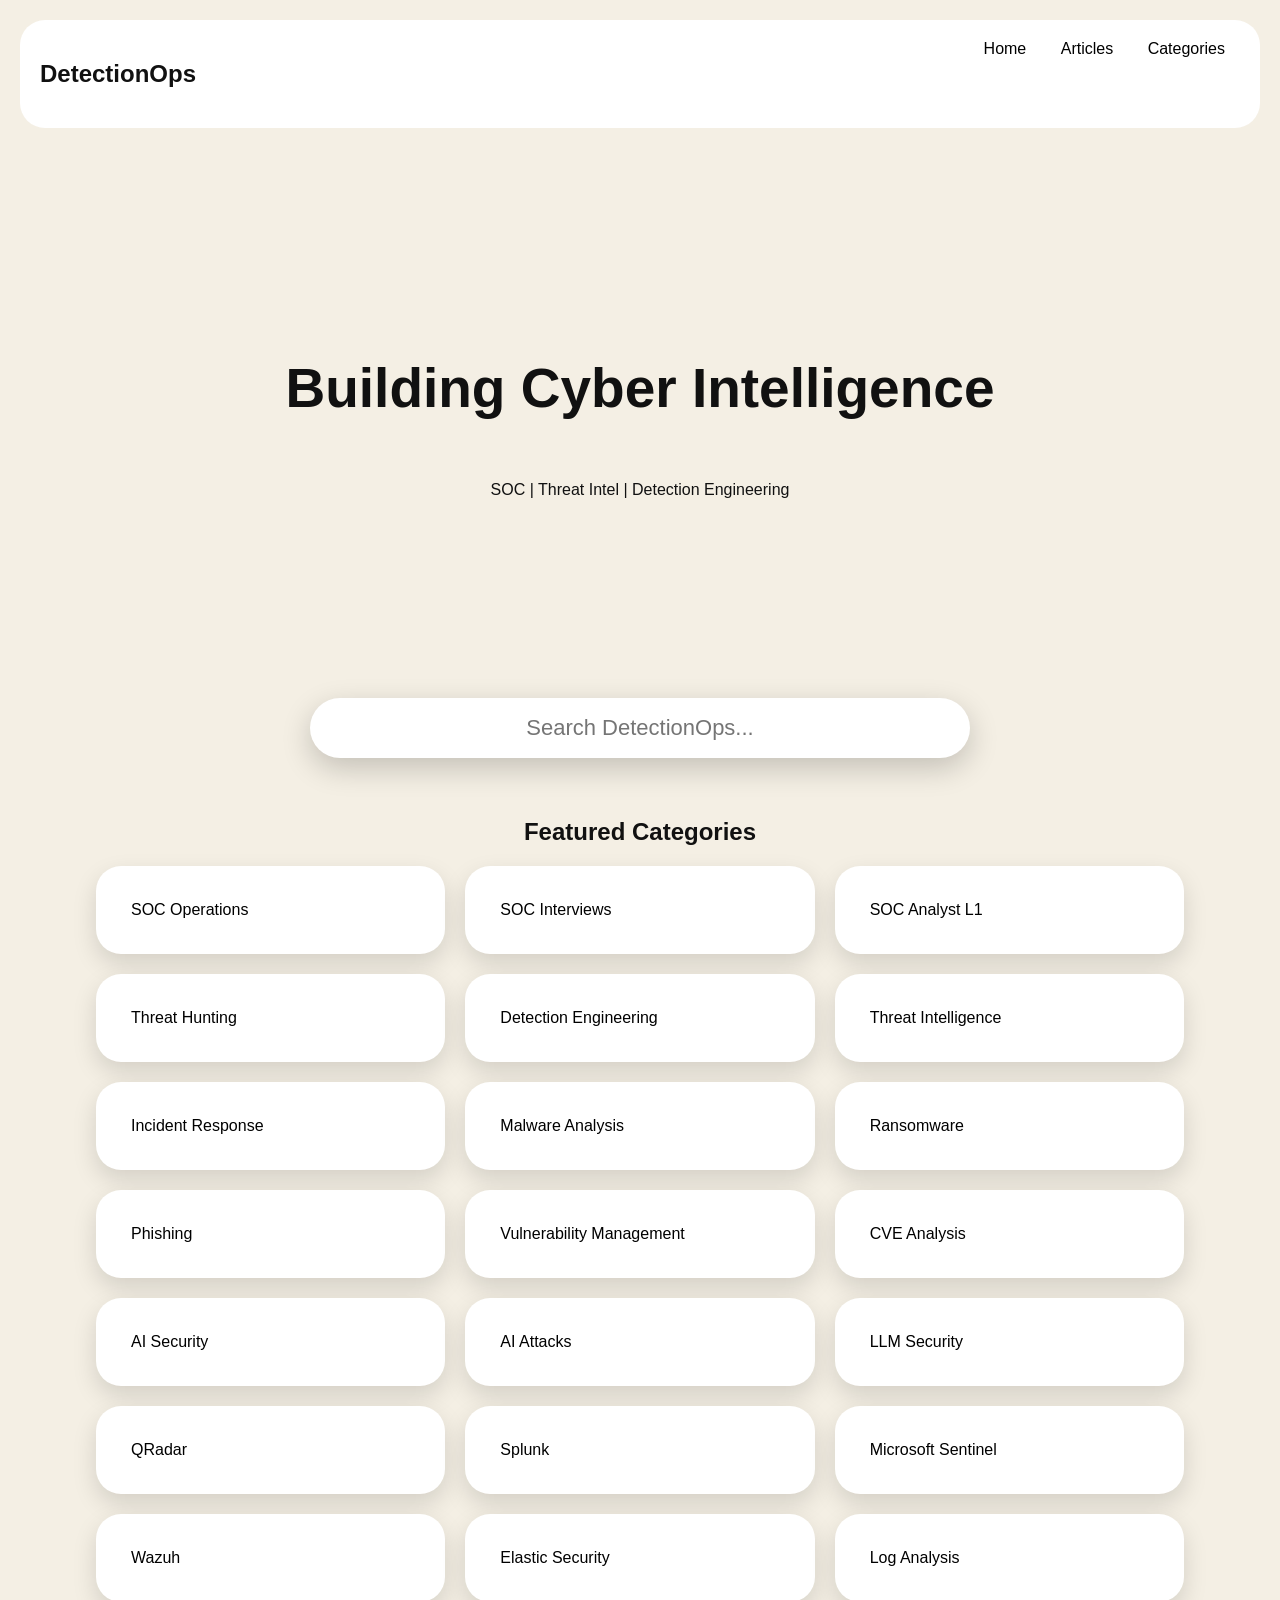
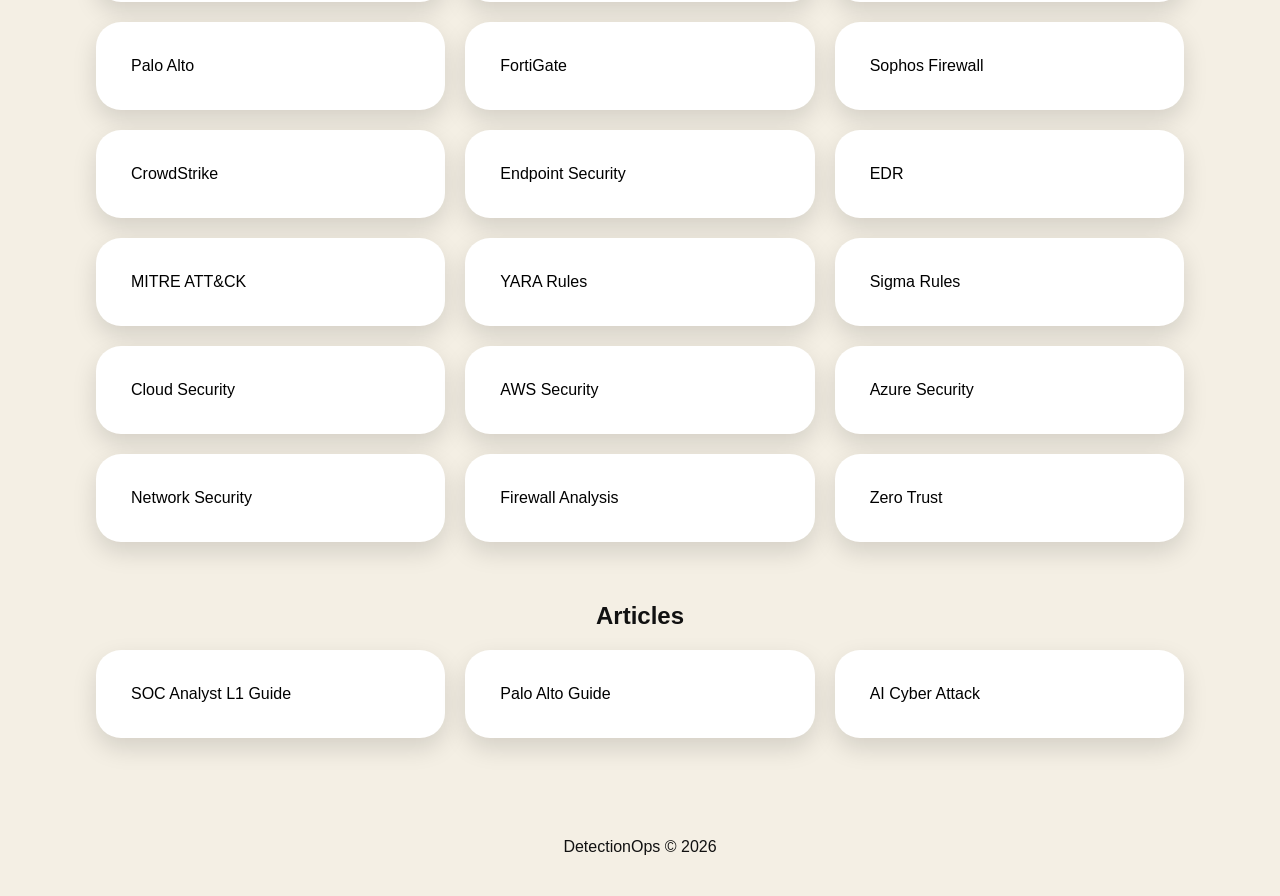
<file: index.html>
<!DOCTYPE html>
<html>

<head>

<title>DetectionOps</title>

<link rel="stylesheet" href="style.css">

</head>


<body>


<header>

<h2>DetectionOps</h2>

<nav>

<a href="#home">Home</a>

<a href="#articles">Articles</a>

<a href="#categories">Categories</a>

</nav>

</header>



<section id="home" class="hero">

<h1>Building Cyber Intelligence</h1>

<p>SOC | Threat Intel | Detection Engineering</p>

</section>



<!-- SEARCH -->

<div class="search">

<input 
id="search"
placeholder="Search DetectionOps..."
>

</div>


<section id="categories">

<h2>Featured Categories</h2>


<div class="grid">


<div class="box">SOC Operations</div>
<div class="box">SOC Interviews</div>
<div class="box">SOC Analyst L1</div>

<div class="box">Threat Hunting</div>
<div class="box">Detection Engineering</div>
<div class="box">Threat Intelligence</div>

<div class="box">Incident Response</div>
<div class="box">Malware Analysis</div>
<div class="box">Ransomware</div>

<div class="box">Phishing</div>
<div class="box">Vulnerability Management</div>
<div class="box">CVE Analysis</div>

<div class="box">AI Security</div>
<div class="box">AI Attacks</div>
<div class="box">LLM Security</div>

<div class="box">QRadar</div>
<div class="box">Splunk</div>
<div class="box">Microsoft Sentinel</div>

<div class="box">Wazuh</div>
<div class="box">Elastic Security</div>
<div class="box">Log Analysis</div>

<div class="box">Palo Alto</div>
<div class="box">FortiGate</div>
<div class="box">Sophos Firewall</div>

<div class="box">CrowdStrike</div>
<div class="box">Endpoint Security</div>
<div class="box">EDR</div>

<div class="box">MITRE ATT&CK</div>
<div class="box">YARA Rules</div>
<div class="box">Sigma Rules</div>

<div class="box">Cloud Security</div>
<div class="box">AWS Security</div>
<div class="box">Azure Security</div>

<div class="box">Network Security</div>
<div class="box">Firewall Analysis</div>
<div class="box">Zero Trust</div>


</div>


</section>




<section id="articles">


<h2>Articles</h2>


<div class="grid">


<a class="box"
href="articles/soc-analyst-l1-guide.html">

SOC Analyst L1 Guide

</a>



<div class="box">

Palo Alto Guide

</div>


<div class="box">

AI Cyber Attack

</div>


</div>


</section>






<footer>

DetectionOps © 2026

</footer>




<script>


let search =
document.getElementById("search");


search.addEventListener("keyup",()=>{


let value =
search.value.toLowerCase();



document
.querySelectorAll(".box")
.forEach(item=>{


if(item.innerText.toLowerCase()
.includes(value))

{

item.style.display="block";

}

else

{

item.style.display="none";

}


});


});


</script>



</body>

</html>
</file>
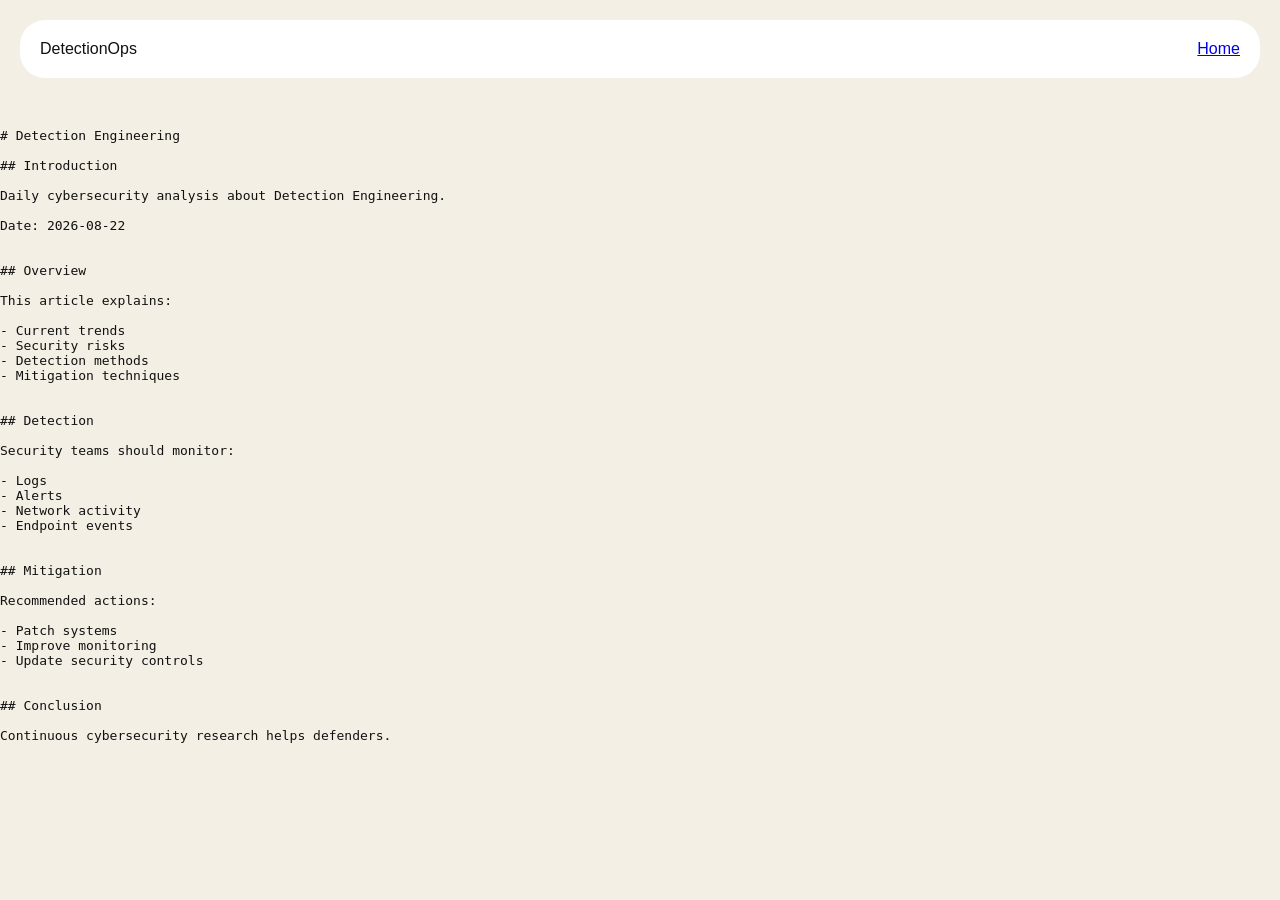
<file: articles/Detection-Engineering.html>
<!DOCTYPE html>

<html>

<head>

<title>Detection-Engineering</title>

<link rel="stylesheet" href="../style.css">

</head>


<body>


<header class="navbar">

<div class="logo">
DetectionOps
</div>


<a href="../index.html">
Home
</a>


</header>


<main class="article-page">


<pre>


# Detection Engineering

## Introduction

Daily cybersecurity analysis about Detection Engineering.

Date: 2026-08-22


## Overview

This article explains:

- Current trends
- Security risks
- Detection methods
- Mitigation techniques


## Detection

Security teams should monitor:

- Logs
- Alerts
- Network activity
- Endpoint events


## Mitigation

Recommended actions:

- Patch systems
- Improve monitoring
- Update security controls


## Conclusion

Continuous cybersecurity research helps defenders.



</pre>


</main>


</body>

</html>
</file>
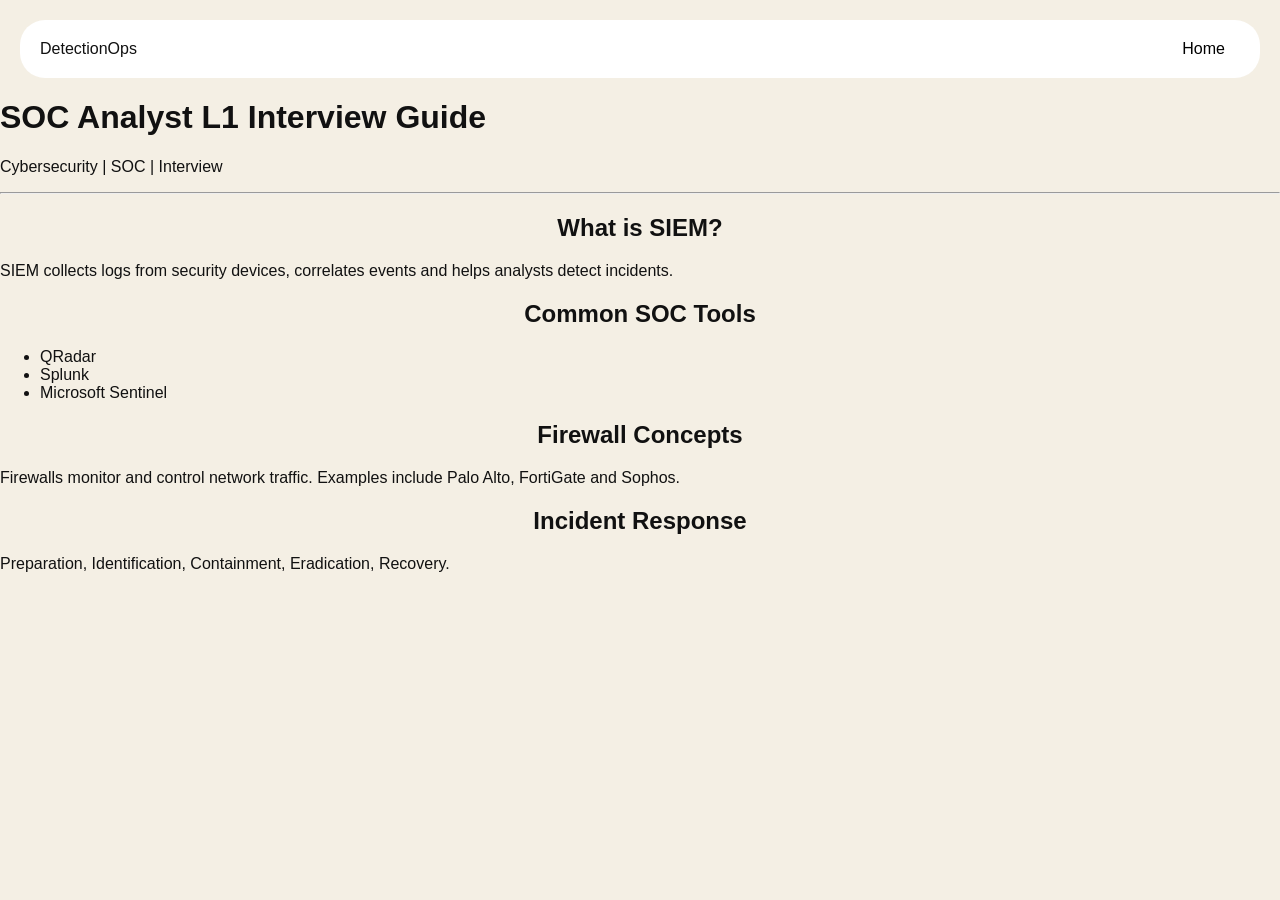
<file: articles/soc-analyst-l1-guide.html>
<!DOCTYPE html>
<html>

<head>

<title>SOC Analyst L1 Interview Guide</title>

<link rel="stylesheet" href="../style.css">

</head>


<body>


<header class="navbar">

<div class="logo">
DetectionOps
</div>


<nav>

<a href="../index.html">Home</a>

</nav>


</header>



<main class="article-page">


<h1>SOC Analyst L1 Interview Guide</h1>


<p class="meta">
Cybersecurity | SOC | Interview
</p>


<hr>


<h2>What is SIEM?</h2>


<p>
SIEM collects logs from security devices,
correlates events and helps analysts detect incidents.
</p>



<h2>Common SOC Tools</h2>


<ul>

<li>QRadar</li>
<li>Splunk</li>
<li>Microsoft Sentinel</li>

</ul>



<h2>Firewall Concepts</h2>


<p>
Firewalls monitor and control network traffic.
Examples include Palo Alto, FortiGate and Sophos.
</p>



<h2>Incident Response</h2>


<p>

Preparation,
Identification,
Containment,
Eradication,
Recovery.

</p>


</main>


</body>

</html>
</file>
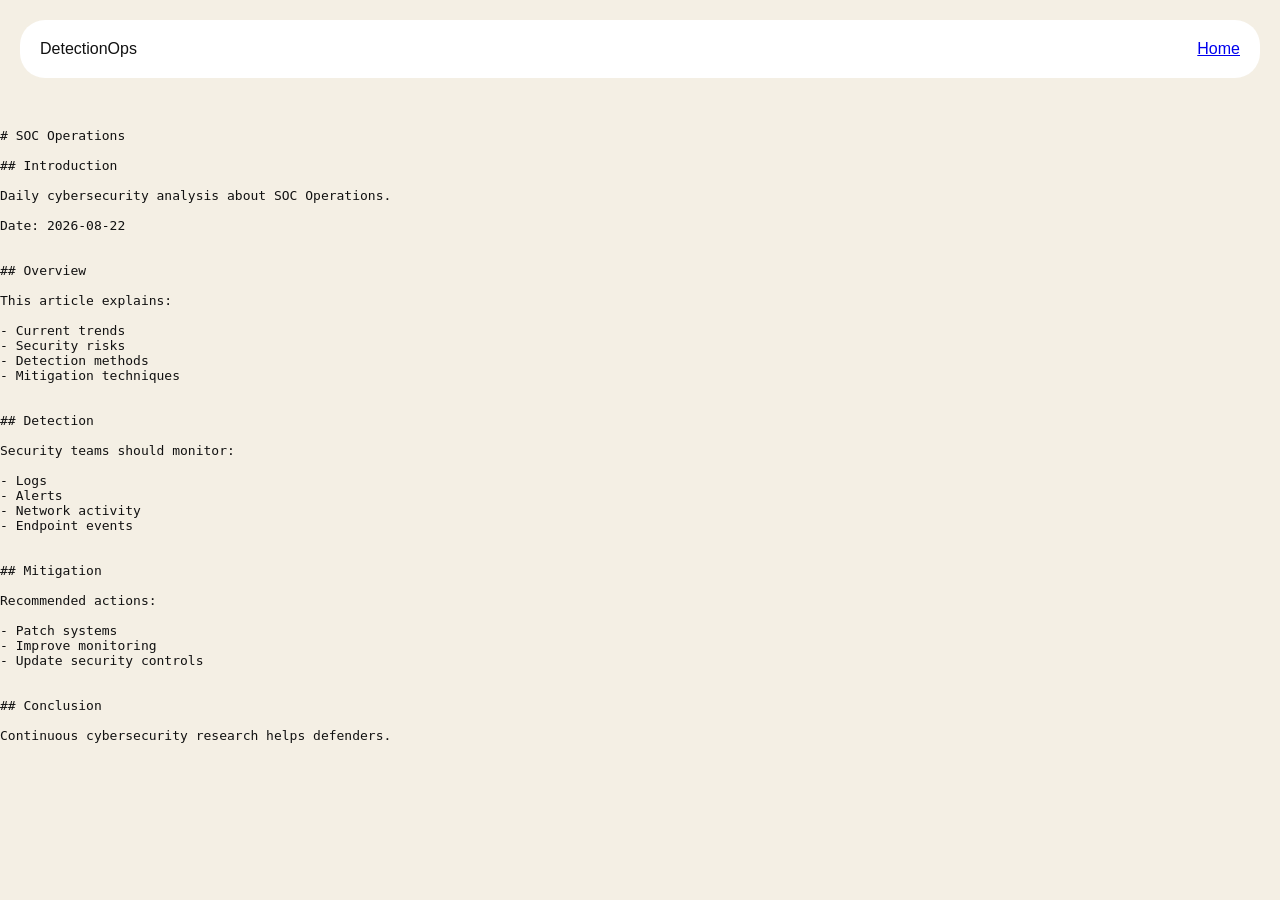
<file: articles/SOC-Operations.html>
<!DOCTYPE html>

<html>

<head>

<title>SOC-Operations</title>

<link rel="stylesheet" href="../style.css">

</head>


<body>


<header class="navbar">

<div class="logo">
DetectionOps
</div>


<a href="../index.html">
Home
</a>


</header>


<main class="article-page">


<pre>


# SOC Operations

## Introduction

Daily cybersecurity analysis about SOC Operations.

Date: 2026-08-22


## Overview

This article explains:

- Current trends
- Security risks
- Detection methods
- Mitigation techniques


## Detection

Security teams should monitor:

- Logs
- Alerts
- Network activity
- Endpoint events


## Mitigation

Recommended actions:

- Patch systems
- Improve monitoring
- Update security controls


## Conclusion

Continuous cybersecurity research helps defenders.



</pre>


</main>


</body>

</html>
</file>
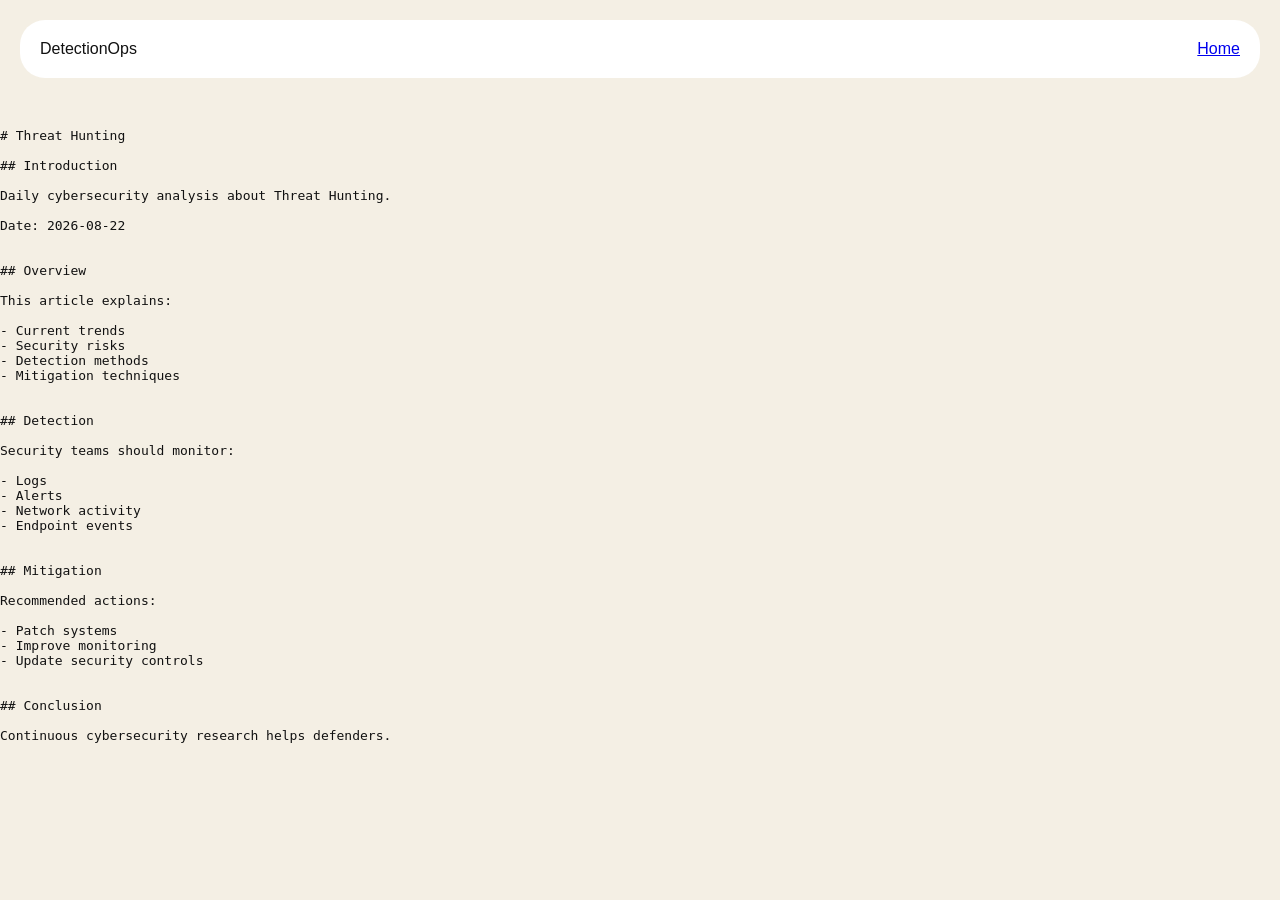
<file: articles/Threat-Hunting.html>
<!DOCTYPE html>

<html>

<head>

<title>Threat-Hunting</title>

<link rel="stylesheet" href="../style.css">

</head>


<body>


<header class="navbar">

<div class="logo">
DetectionOps
</div>


<a href="../index.html">
Home
</a>


</header>


<main class="article-page">


<pre>


# Threat Hunting

## Introduction

Daily cybersecurity analysis about Threat Hunting.

Date: 2026-08-22


## Overview

This article explains:

- Current trends
- Security risks
- Detection methods
- Mitigation techniques


## Detection

Security teams should monitor:

- Logs
- Alerts
- Network activity
- Endpoint events


## Mitigation

Recommended actions:

- Patch systems
- Improve monitoring
- Update security controls


## Conclusion

Continuous cybersecurity research helps defenders.



</pre>


</main>


</body>

</html>
</file>
<file: style.css>
body{

margin:0;

background:#f4efe4;

font-family:Arial;

color:#111;

}


header{

margin:20px;

padding:20px;

background:white;

border-radius:25px;

display:flex;

justify-content:space-between;

}



nav a{

margin:15px;

text-decoration:none;

color:black;

}



.hero{

height:50vh;

display:flex;

flex-direction:column;

justify-content:center;

align-items:center;

text-align:center;

}



.hero h1{

font-size:55px;

}



.search{

display:flex;

justify-content:center;

margin:40px;

}



.search input{

width:600px;

max-width:90%;

height:60px;

border-radius:40px;

border:0;

font-size:22px;

padding:0 30px;

text-align:center;

box-shadow:0 10px 30px #0003;

}



section{

width:85%;

margin:60px auto;

}



h2{

text-align:center;

}



.grid{

display:grid;

grid-template-columns:repeat(3,1fr);

gap:20px;

}



.box{

background:white;

padding:35px;

border-radius:25px;

text-decoration:none;

color:black;

box-shadow:0 10px 25px #0002;

}



.box:hover{

transform:translateY(-5px);

}



footer{

text-align:center;

padding:40px;

}



@media(max-width:700px){

.grid{

grid-template-columns:1fr;

}

.hero h1{

font-size:35px;

}

}
</file>
